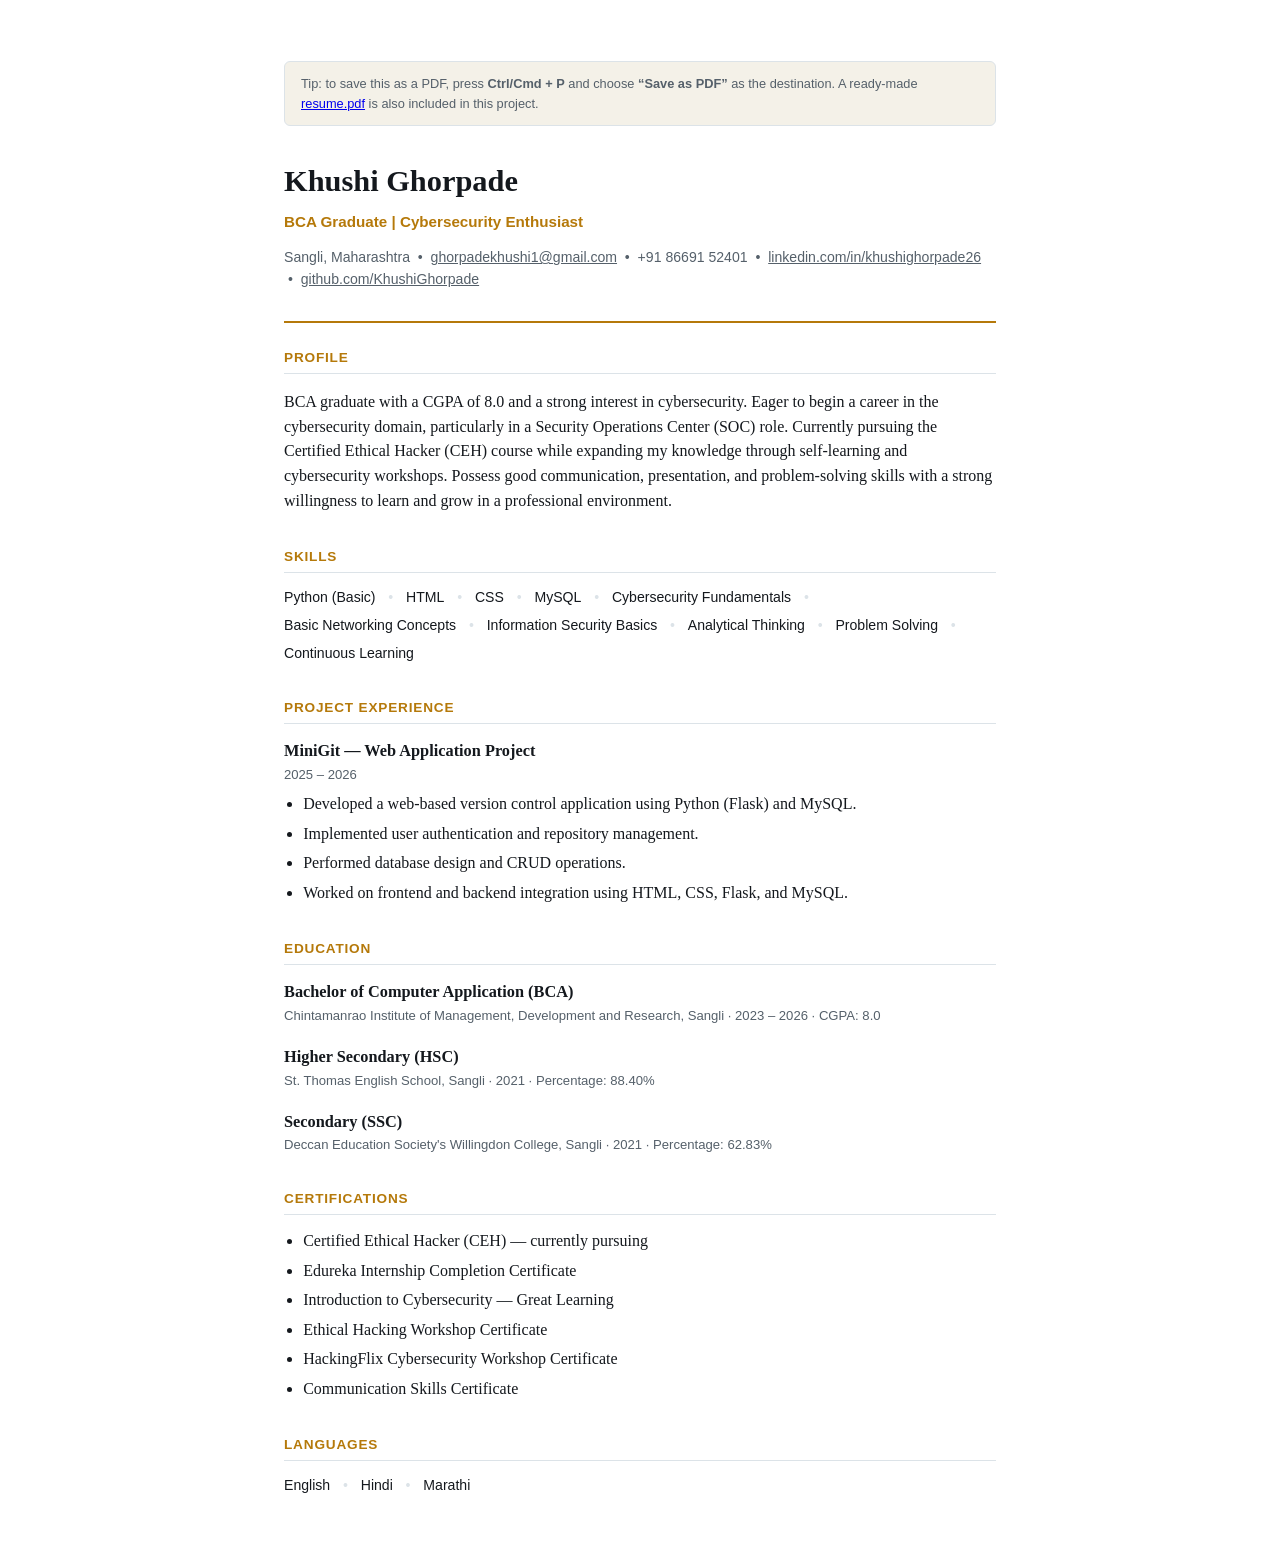
<file: resume.html>
<!DOCTYPE html>
<html lang="en">
<head>
<meta charset="UTF-8" />
<meta name="viewport" content="width=device-width, initial-scale=1.0" />
<title>Khushi Ghorpade — Resume</title>
<meta name="description" content="Resume of Khushi Ghorpade, BCA Graduate and Cybersecurity Enthusiast." />
<style>
  /* Deliberately simple, single-column, no tables/graphics in the text
     flow — this keeps the resume ATS-friendly (parsable by applicant
     tracking systems) while still looking clean on screen and in print. */
  :root {
    --ink: #14181D;
    --ink-soft: #55606A;
    --accent: #B5790A;
    --border: #DCE3E8;
  }
  * { box-sizing: border-box; }
  body {
    font-family: "Georgia", "Times New Roman", serif;
    color: var(--ink);
    max-width: 760px;
    margin: 0 auto;
    padding: 3rem 1.5rem 4rem;
    line-height: 1.55;
    background: #fff;
  }
  header { border-bottom: 2px solid var(--accent); padding-bottom: 1rem; margin-bottom: 1.5rem; }
  h1 { margin: 0 0 0.25rem; font-size: 1.9rem; }
  .role { color: var(--accent); font-weight: 600; margin: 0 0 0.6rem; font-family: Arial, sans-serif; font-size: 0.95rem; }
  .contact-line { font-family: Arial, sans-serif; font-size: 0.88rem; color: var(--ink-soft); }
  .contact-line a { color: var(--ink-soft); }

  h2 {
    font-family: Arial, sans-serif;
    font-size: 0.85rem;
    text-transform: uppercase;
    letter-spacing: 0.06em;
    color: var(--accent);
    border-bottom: 1px solid var(--border);
    padding-bottom: 0.3rem;
    margin: 2rem 0 0.9rem;
  }
  section:first-of-type h2 { margin-top: 1.5rem; }

  .entry { margin-bottom: 1.1rem; }
  .entry-title { font-weight: 700; font-size: 1.02rem; }
  .entry-meta { font-family: Arial, sans-serif; font-size: 0.82rem; color: var(--ink-soft); margin: 0.1rem 0 0.4rem; }
  ul.bullets { margin: 0.3rem 0 0; padding-left: 1.2rem; }
  ul.bullets li { margin-bottom: 0.3rem; }

  ul.inline-list { list-style: none; padding: 0; margin: 0; display: flex; flex-wrap: wrap; gap: 0.4rem 0.8rem; font-family: Arial, sans-serif; font-size: 0.88rem; }
  ul.inline-list li::after { content: "•"; margin-left: 0.8rem; color: var(--border); }
  ul.inline-list li:last-child::after { content: ""; }

  .print-note {
    font-family: Arial, sans-serif;
    font-size: 0.8rem;
    color: var(--ink-soft);
    background: #F4F1E8;
    border: 1px solid var(--border);
    border-radius: 6px;
    padding: 0.75rem 1rem;
    margin-bottom: 2rem;
  }

  @media print {
    .print-note { display: none; }
    body { padding: 0; max-width: 100%; }
  }
</style>
</head>
<body>

  <p class="print-note">
    Tip: to save this as a PDF, press <strong>Ctrl/Cmd + P</strong> and choose
    <strong>“Save as PDF”</strong> as the destination. A ready-made
    <a href="assets/resume/resume.pdf">resume.pdf</a> is also included in this project.
  </p>

  <header>
    <h1>Khushi Ghorpade</h1>
    <p class="role">BCA Graduate | Cybersecurity Enthusiast</p>
    <p class="contact-line">
      Sangli, Maharashtra &nbsp;•&nbsp;
      <a href="mailto:ghorpadekhushi1@gmail.com">ghorpadekhushi1@gmail.com</a> &nbsp;•&nbsp;
      +91 86691 52401 &nbsp;•&nbsp;
      <a href="https://www.linkedin.com/in/khushighorpade26">linkedin.com/in/khushighorpade26</a> &nbsp;•&nbsp;
      <a href="https://github.com/KhushiGhorpade">github.com/KhushiGhorpade</a>
    </p>
  </header>

  <section>
    <h2>Profile</h2>
    <p>
      BCA graduate with a CGPA of 8.0 and a strong interest in cybersecurity. Eager to begin
      a career in the cybersecurity domain, particularly in a Security Operations Center (SOC)
      role. Currently pursuing the Certified Ethical Hacker (CEH) course while expanding my
      knowledge through self-learning and cybersecurity workshops. Possess good communication,
      presentation, and problem-solving skills with a strong willingness to learn and grow in
      a professional environment.
    </p>
  </section>

  <section>
    <h2>Skills</h2>
    <ul class="inline-list">
      <li>Python (Basic)</li><li>HTML</li><li>CSS</li><li>MySQL</li>
      <li>Cybersecurity Fundamentals</li><li>Basic Networking Concepts</li>
      <li>Information Security Basics</li><li>Analytical Thinking</li>
      <li>Problem Solving</li><li>Continuous Learning</li>
    </ul>
  </section>

  <section>
    <h2>Project Experience</h2>
    <div class="entry">
      <div class="entry-title">MiniGit — Web Application Project</div>
      <div class="entry-meta">2025 – 2026</div>
      <ul class="bullets">
        <li>Developed a web-based version control application using Python (Flask) and MySQL.</li>
        <li>Implemented user authentication and repository management.</li>
        <li>Performed database design and CRUD operations.</li>
        <li>Worked on frontend and backend integration using HTML, CSS, Flask, and MySQL.</li>
      </ul>
    </div>
  </section>

  <section>
    <h2>Education</h2>
    <div class="entry">
      <div class="entry-title">Bachelor of Computer Application (BCA)</div>
      <div class="entry-meta">Chintamanrao Institute of Management, Development and Research, Sangli · 2023 – 2026 · CGPA: 8.0</div>
    </div>
    <div class="entry">
      <div class="entry-title">Higher Secondary (HSC)</div>
      <div class="entry-meta">St. Thomas English School, Sangli · 2021 · Percentage: 88.40%</div>
    </div>
    <div class="entry">
      <div class="entry-title">Secondary (SSC)</div>
      <div class="entry-meta">Deccan Education Society's Willingdon College, Sangli · 2021 · Percentage: 62.83%</div>
    </div>
  </section>

  <section>
    <h2>Certifications</h2>
    <ul class="bullets">
      <li>Certified Ethical Hacker (CEH) — currently pursuing</li>
      <li>Edureka Internship Completion Certificate</li>
      <li>Introduction to Cybersecurity — Great Learning</li>
      <li>Ethical Hacking Workshop Certificate</li>
      <li>HackingFlix Cybersecurity Workshop Certificate</li>
      <li>Communication Skills Certificate</li>
    </ul>
  </section>

  <section>
    <h2>Languages</h2>
    <ul class="inline-list">
      <li>English</li><li>Hindi</li><li>Marathi</li>
    </ul>
  </section>

</body>
</html>
</file>
